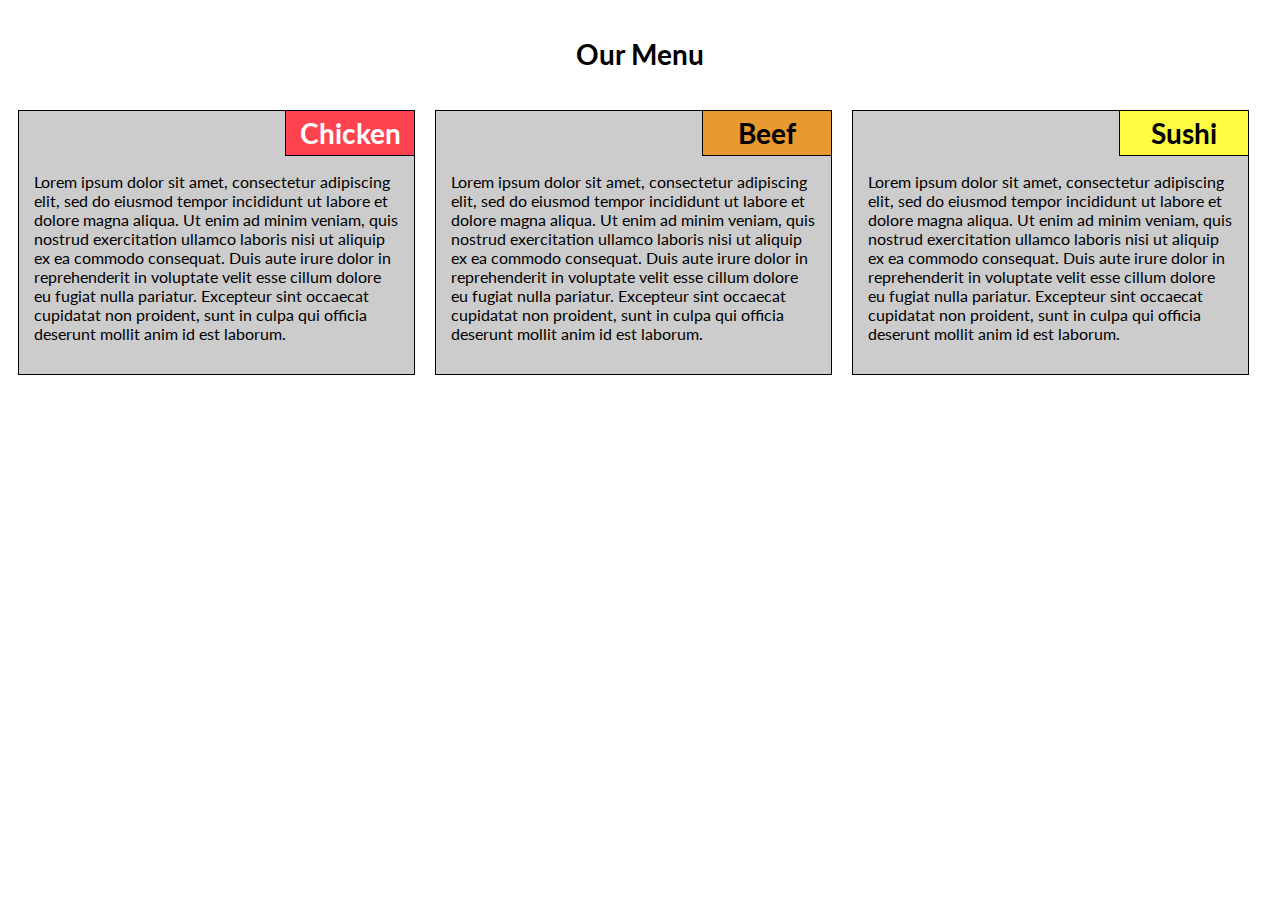
<file: index.html>
<!doctype html>
<html>
<head>
<meta charset="utf-8">
<meta name="viewport" content="width=device=width, initial-scale=1">
<title>Module 2 Coding Assignment</title>
<link href="https://fonts.googleapis.com/css?family=Lato" rel="stylesheet">
<link rel="stylesheet" type="text/css" href="css/style.css">
</head>



<body>

<div id=mainmenu>
	<h1>Our Menu</h1>
</div>

<div class="row">
	<div class="collg4 colmd6 colsm12">
		<div class="section1">
			<div id="h2s1">
				<h2>Chicken</h2>
			</div>
			<p>
			Lorem ipsum dolor sit amet, consectetur adipiscing elit, sed do eiusmod tempor incididunt ut labore et dolore magna aliqua. Ut enim ad minim veniam, quis nostrud exercitation ullamco laboris nisi ut aliquip ex ea commodo consequat. Duis aute irure dolor in reprehenderit in voluptate velit esse cillum dolore eu fugiat nulla pariatur. Excepteur sint occaecat cupidatat non proident, sunt in culpa qui officia deserunt mollit anim id est laborum.
			</p>
		</div>
	</div>

	<div class="collg4 colmd6 colsm12">
		<div class="section2">
			<div id="h2s2">
				<h2>Beef</h2>
			</div>
			<p>
			Lorem ipsum dolor sit amet, consectetur adipiscing elit, sed do eiusmod tempor incididunt ut labore et dolore magna aliqua. Ut enim ad minim veniam, quis nostrud exercitation ullamco laboris nisi ut aliquip ex ea commodo consequat. Duis aute irure dolor in reprehenderit in voluptate velit esse cillum dolore eu fugiat nulla pariatur. Excepteur sint occaecat cupidatat non proident, sunt in culpa qui officia deserunt mollit anim id est laborum.
			</p>
		</div>
	</div>

	<div class="collg4 colmd12 colsm12">	
		<div class="section3">
			<div id="h2s3">
				<h2>Sushi</h2>
			</div>
			<p>
			Lorem ipsum dolor sit amet, consectetur adipiscing elit, sed do eiusmod tempor incididunt ut labore et dolore magna aliqua. Ut enim ad minim veniam, quis nostrud exercitation ullamco laboris nisi ut aliquip ex ea commodo consequat. Duis aute irure dolor in reprehenderit in voluptate velit esse cillum dolore eu fugiat nulla pariatur. Excepteur sint occaecat cupidatat non proident, sunt in culpa qui officia deserunt mollit anim id est laborum.
			</p>
		</div>
	</div>
</div>

</body>



</html>
</file>
<file: css/style.css>
body {
	font-family: 'Lato', sans-serif;
}

h1 {
	font-size: 1.75em;
}

/*h2 {
	float: right;
	position: relative;
}*/

h2 {
	margin: 0px;
	font-size: 1.75em;
}
* {
		box-sizing: border-box;
}

.section1, .section2, .section3 {
	border: 1px solid;
	padding: 15px;
	background-color: #ccc;
	min-width: 130px;
	margin: 10px;
	float: right;
}
#h2s1 {
	background-color: #FF424F;
	color: white;
} 
#h2s2 {
	background-color: #E89930;
}
#h2s3 {
	background-color: #FFFB42;
}

#h2s1, #h2s2, #h2s3 {
	position: relative;
	float: right;
	top: -16px;
	right: -16px;
	padding: 5px;
	border: black solid 1px;
	text-align: center;
	min-width: 130px;
}

p {
	float: right;
	margin-top: 0px;
}


#mainmenu {
	margin: auto;	
	padding: 10px;	
	text-align: center;
}




.row {
	width: 100%;
}

	/* BIG DEVICES, BIG DEVICES, BIG DEVICES */


@media (min-width: 992px) { 

	.collg1, .collg2, .collg3, .collg4, .collg5, .collg6, 
	.collg7, .collg8, .collg9, .collg10, .collg11, .collg12 {
		float: left;
	}
		.collg1 {
		width: 8.33%;
	}
		.collg2 {
		width: 16.66%;
	}
		.collg3 {
		width: 25%;
	}
		.collg4 {
		width: 33%;
	}
		.collg5 {
		width: 41.66%;
	}
		.collg6 {
		width: 50%;
	}
		.collg7 {
		width: 58.33%;
	}
		.collg8 {
		width: 66.66%;
	}
		.collg9 {
		width: 75%;
	}
		.collg10 {
		width: 83.33%;
	}
		.collg11 {
		width: 91.66%;
	}
		.collg12 {
		width: 100%;
	}
}


	/* MEDIUM DEVICES, MEDIUM DEVICES, MEDIUM DEVICES */

@media (min-width: 768px) and (max-width: 991px) {
	
.colmd1, .colmd2, .colmd3, .colmd4, .colmd5, .colmd6, 
.colmd7, .colmd8, .colmd9, .colmd10, .colmd11, .colmd12 {
		float: left;
	}
		.colmd1 {
		width: 8.33%;
	}
		.colmd2 {
		width: 16.66%;
	}
		.colmd3 {
		width: 25%;
	}
		.colmd4 {
		width: 33%;
	}
		.colmd5 {
		width: 41.66%;
	}
		.colmd6 {
		width: 50%;
	}
		.colmd7 {
		width: 58.33%;
	}
		.colmd8 {
		width: 66.66%;
	}
		.colmd9 {
		width: 75%;
	}
		.colmd10 {
		width: 83.33%;
	}
		.colmd11 {
		width: 91.66%;
	}
		.colmd12 {
		width: 100%;
	}

}



	/* SMALL DEVICES, SMALL DEVICES, SMALL DEVICES */

@media (max-width: 767px) {

.colsm1, .colsm2, .colsm3, .colsm4, .colsm5, .colsm6, 
	.colsm7, .colsm8, .colsm9, .colsm10, .colsm11, .colsm12 {
		float: left;
	}
		.colsm1 {
		width: 8.33%;
	}
		.colsm2 {
		width: 16.66%;
	}
		.colsm3 {
		width: 25%;
	}
		.colsm4 {
		width: 33%;
	}
		.colsm5 {
		width: 41.66%;
	}
		.colsm6 {
		width: 50%;
	}
		.colsm7 {
		width: 58.33%;
	}
		.colsm8 {
		width: 66.66%;
	}
		.colsm9 {
		width: 75%;
	}
		.colsm10 {
		width: 83.33%;
	}
		.colsm11 {
		width: 91.66%;
	}
		.colsm12 {
		width: 100%;
	}

}
</file>
